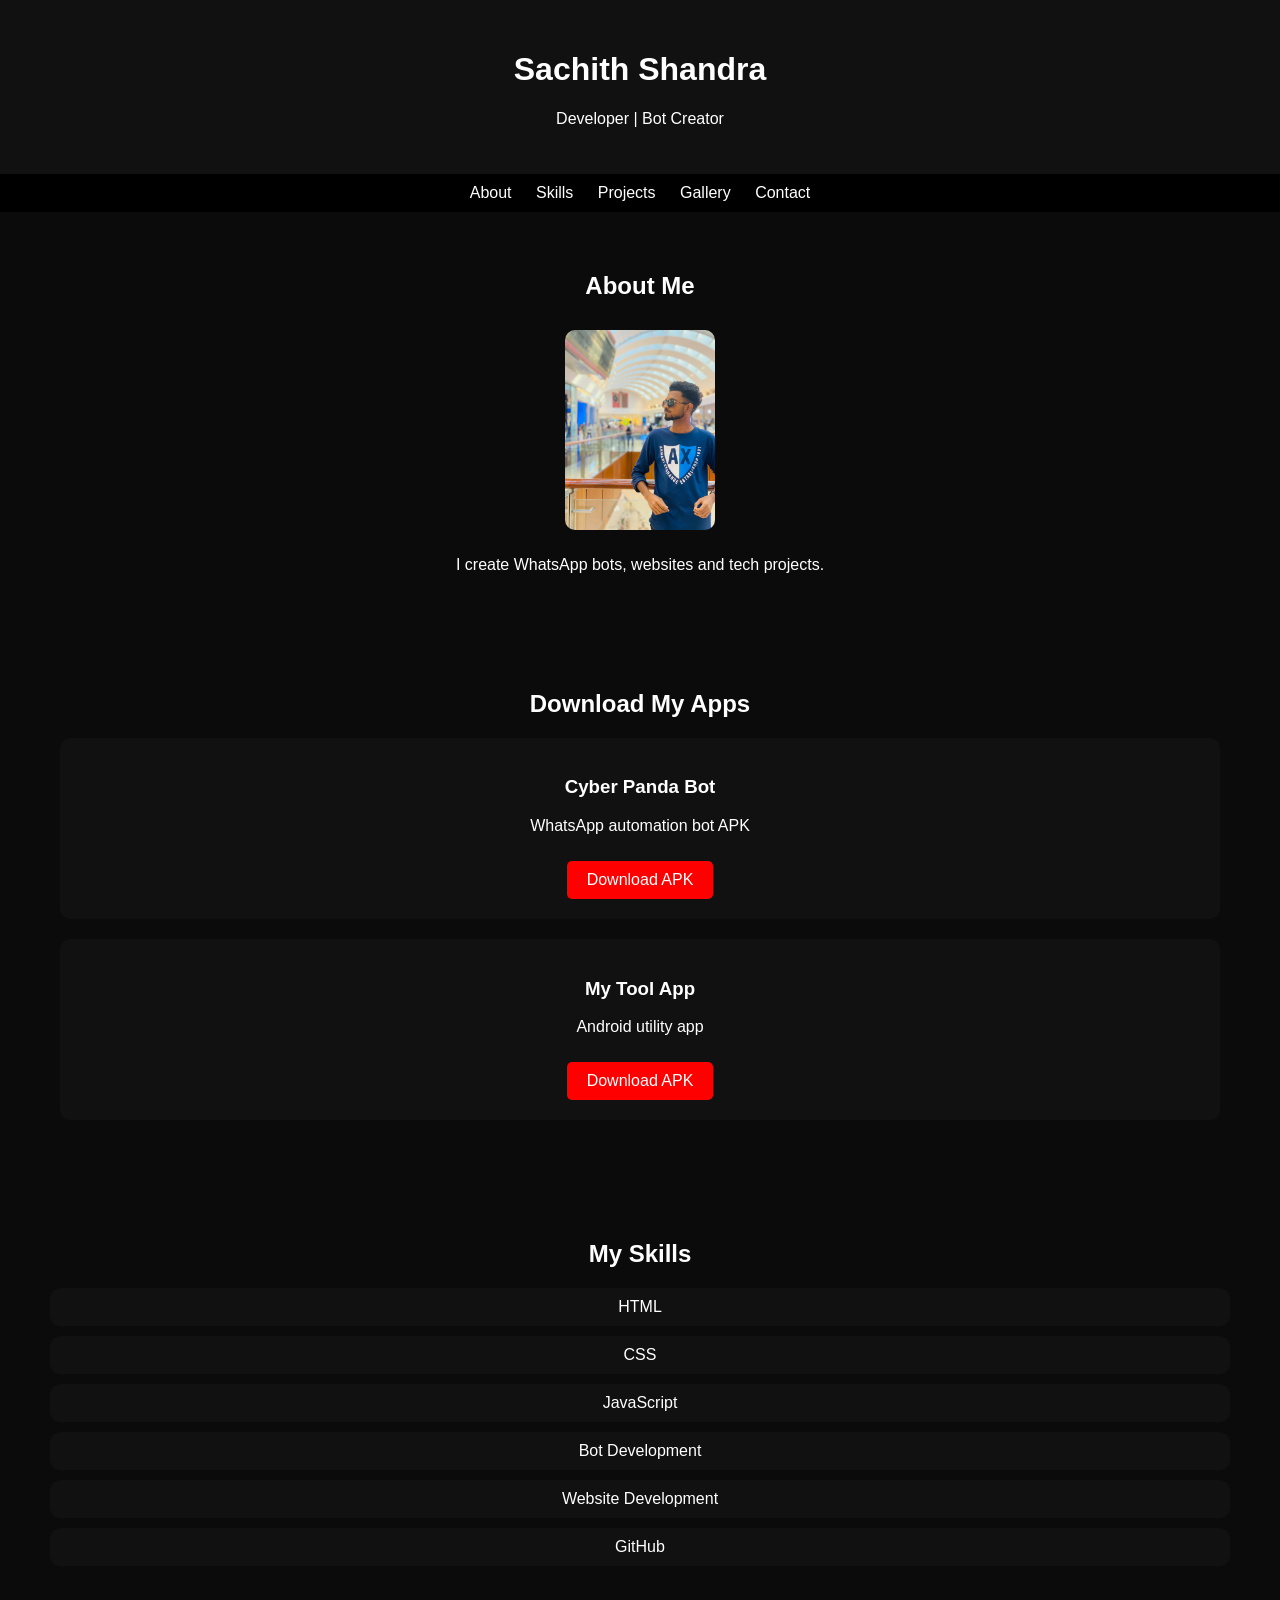
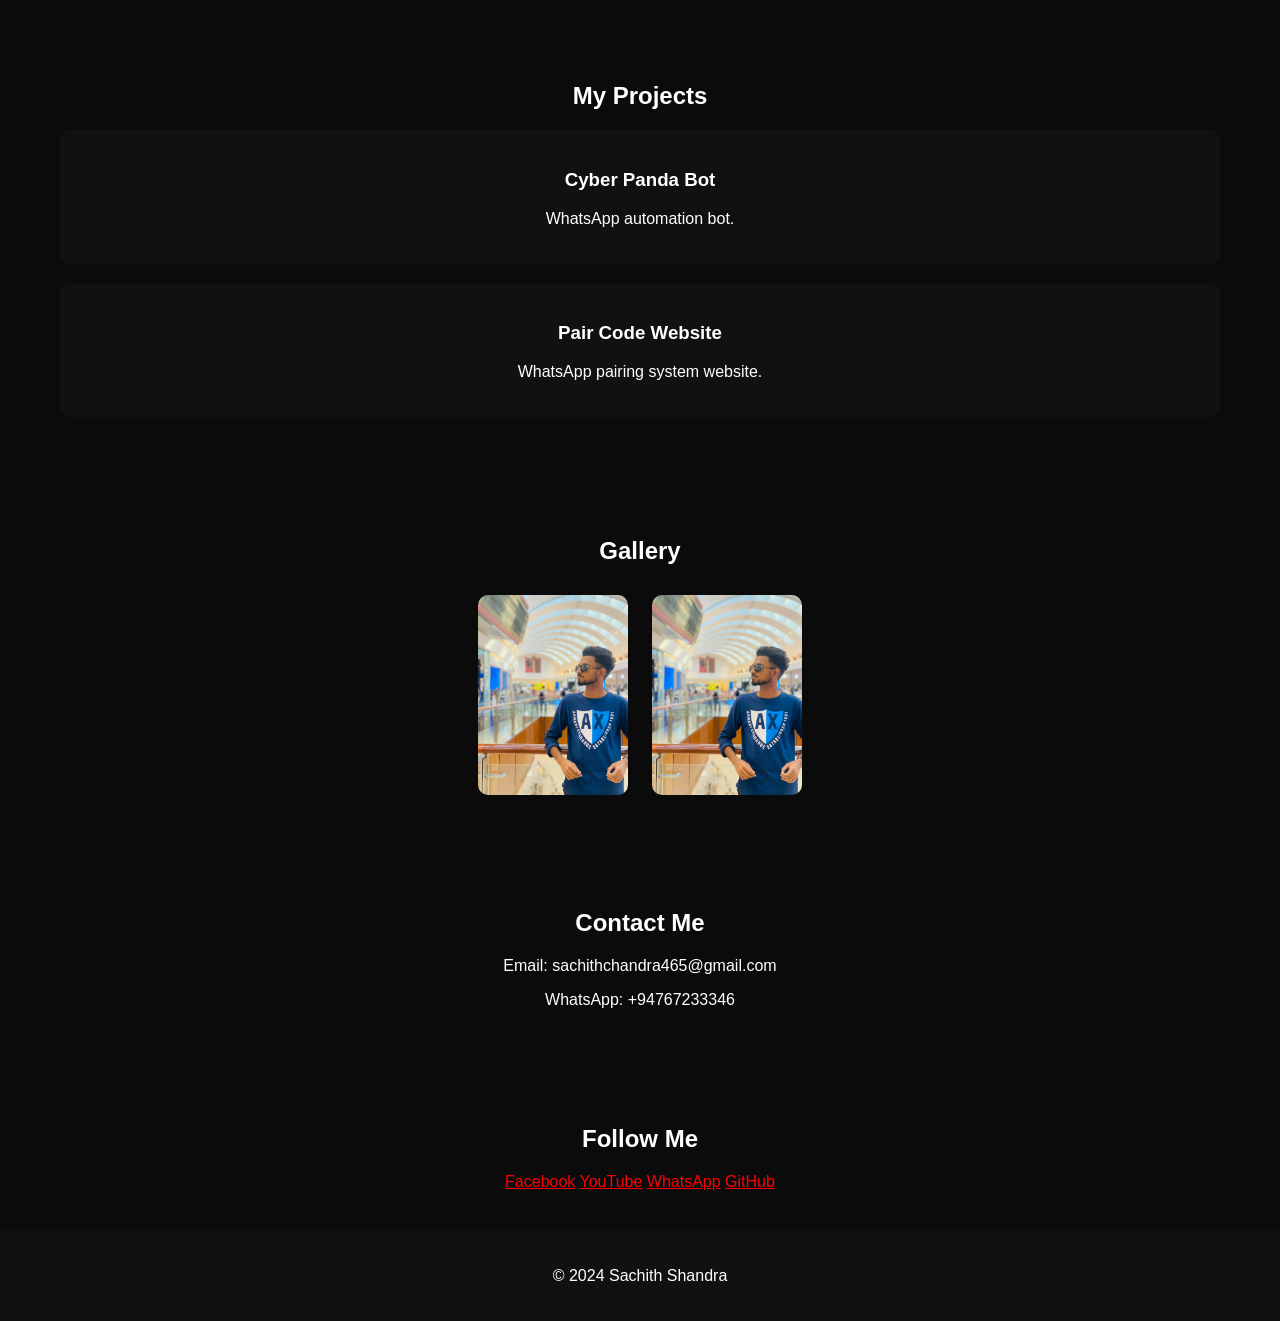
<file: index.html>
<html lang="en">
<head>
<meta charset="UTF-8">
<meta name="viewport" content="width=device-width, initial-scale=1.0">
<title>Sachith Chandra</title>
<link rel="stylesheet" href="style.css">
</head>

<body>

<header>
<h1>Sachith Shandra</h1>
<p>Developer | Bot Creator</p>
</header>

<nav>
<a href="#about">About</a>
<a href="#skills">Skills</a>
<a href="#projects">Projects</a>
<a href="#gallery">Gallery</a>
<a href="#contact">Contact</a>
</nav>

<section id="about">
<h2>About Me</h2>
<img src="images/profile.jpg">
<p>I create WhatsApp bots, websites and tech projects.</p>
</section>

<section id="download">
<h2>Download My Apps</h2>

<div class="apk-card">
<h3>Cyber Panda Bot</h3>
<p>WhatsApp automation bot APK</p>
<a href="apps/cyberpanda.apk" download>Download APK</a>
</div>

<div class="apk-card">
<h3>My Tool App</h3>
<p>Android utility app</p>
<a href="apps/mytool.apk" download>Download APK</a>
</div>

</section>

<section id="skills">
<h2>My Skills</h2>
<ul>
<li>HTML</li>
<li>CSS</li>
<li>JavaScript</li>
<li>Bot Development</li>
<li>Website Development</li>
<li>GitHub</li>
</ul>
</section>

<section id="projects">
<h2>My Projects</h2>

<div class="card">
<h3>Cyber Panda Bot</h3>
<p>WhatsApp automation bot.</p>
</div>

<div class="card">
<h3>Pair Code Website</h3>
<p>WhatsApp pairing system website.</p>
</div>

</section>

<section id="gallery">
<h2>Gallery</h2>
<img src="images/profile.jpg">
<img src="images/profile.jpg">
</section>

<section id="contact">
<h2>Contact Me</h2>
<p>Email: sachithchandra465@gmail.com</p>
<p>WhatsApp: +94767233346</p>
</section>

<section id="social">
<h2>Follow Me</h2>
<a href="https://www.facebook.com/share/r/1DGPryysSW/">Facebook</a>
<a href="https://youtube.com/@cybersachiyasl?si=4cfm-fiUUGCDTu-M">YouTube</a>
<a href="https://whatsapp.com/channel/0029VbBxY6h9xVJgXyt9se1E">WhatsApp</a>
<a href="https://github.com/CYBER-x-SACHIYA-SL-MD-BOT">GitHub</a>
</section>

<footer>
<p>© 2024 Sachith Shandra</p>
</footer>

</body>
</html>
</file>
<file: style.css>
body{
background:#0b0b0b;
color:white;
font-family:Arial;
text-align:center;
margin:0;
}

header{
background:#111111;
padding:30px;
}

nav{
background:#000000;
padding:10px;
}

nav a{
color:white;
margin:10px;
text-decoration:none;
}

section{
padding:40px;
}

img{
width:150px;
border-radius:10px;
margin:10px;
}

ul{
list-style:none;
padding:0;
}

li{
background:#111;
margin:10px;
padding:10px;
border-radius:10px;
}

.card{
background:#111;
padding:20px;
margin:20px;
border-radius:10px;
}

a{
color:red;
}

footer{
background:#111;
padding:20px;
}

#download{
padding:40px;
}

.apk-card{
background:#111;
margin:20px;
padding:20px;
border-radius:10px;
}

.apk-card a{
display:inline-block;
margin-top:10px;
padding:10px 20px;
background:red;
color:white;
text-decoration:none;
border-radius:5px;
}
</file>
